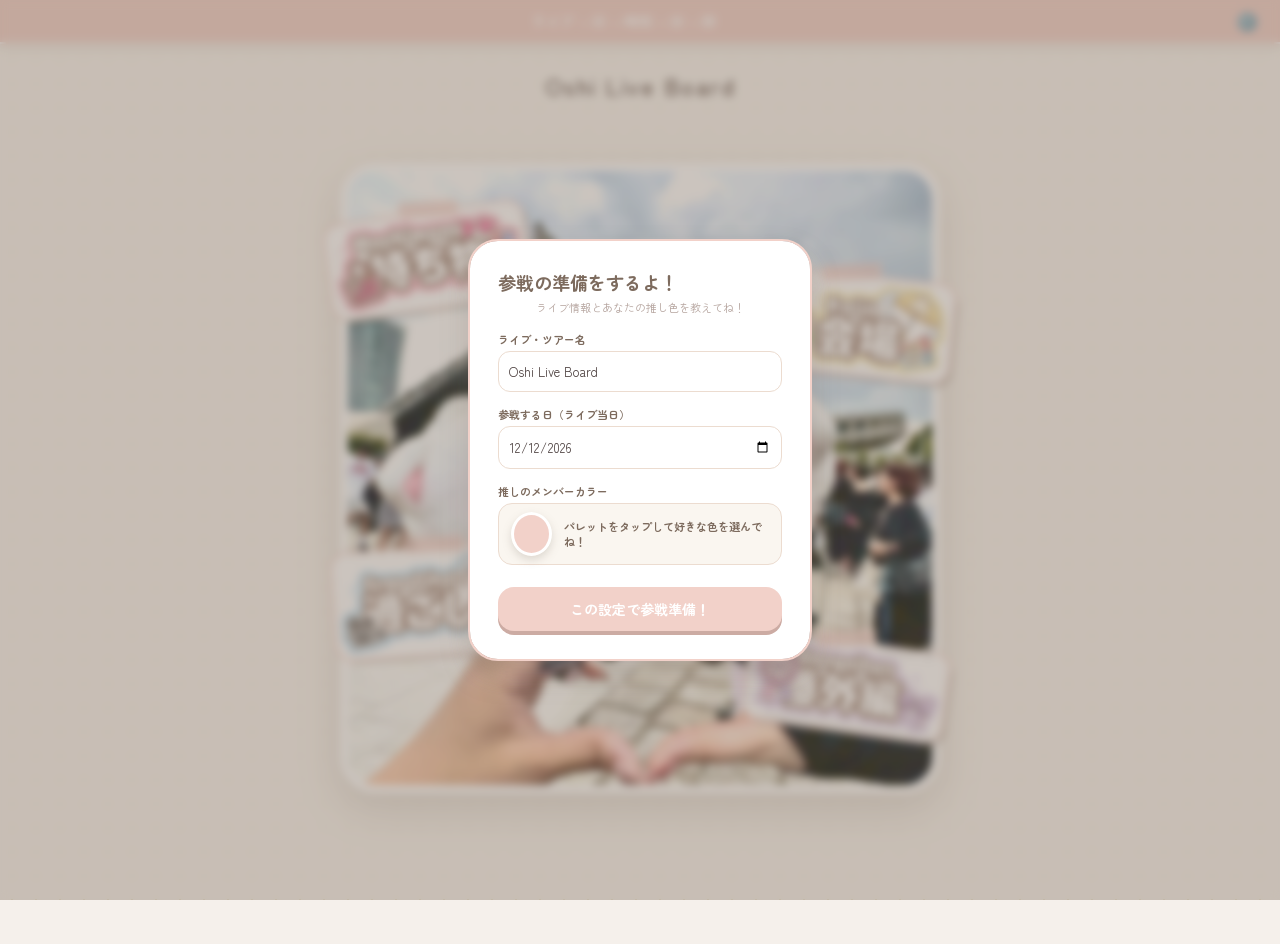
<file: index.html>
<!doctype html>
<html lang="ja">
  <head>
    <meta charset="UTF-8" />
    <meta name="viewport" content="width=device-width, initial-scale=1.0" />
    <title>Oshi Live Board</title>
    <link rel="stylesheet" href="style.css" />
    <script src="common.js" defer></script>
  </head>
  <body>
    <!-- 全体の下地背景 -->
    <div class="app-background"></div>

    <!-- カウントダウンと再設定ボタンの固定ヘッダー -->
    <div class="countdown-bar" id="theme-bar">
      <div class="countdown-text">
        <span>
          ライブ
          <span id="countdown-timer">--日 --時間 --分 --秒</span>
        </span>
      </div>
      <!-- ⚙️ 再設定ボタン -->
      <button class="settings-trigger" onclick="openSetupModal()" title="設定を変更する">⚙️</button>
    </div>

    <!-- メインコンテンツエリア -->
    <div class="content">
      <!-- タイトルヘッダー -->
      <div class="header">
        <h1 id="app-title">Oshi Live Board</h1>
      </div>

      <!-- 推しビジュアルをメインに配置するエリア -->
      <div class="nui-photo-area">
        <div class="nui-photo"></div>

        <!-- ==========================================
           画像ステッカーメニュー（各HTMLへジャンプ）
           ========================================== -->

        <!-- 1. 持ち物 (motimono.png) -->
        <a href="motimono.html" class="sticker-wrapper item-belongings">
          <div class="tape-deco"></div>
          <div class="sticker-menu">
            <!-- 背景を白（#ffffff）にするため、styleにbackground-colorを追加しています -->
            <img
              class="sticker-img-content"
              src="motimono.png"
              alt="持ち物"
              style="background-color: #ffffff"
              onerror="this.src = 'https://placehold.co/300x150/ffffff/7d6b5e?text=🎒+持ち物'"
            />
          </div>
        </a>

        <!-- 2. 会場 (kaizyo.png) -->
        <a href="kaizyo.html" class="sticker-wrapper item-venue">
          <div class="tape-deco"></div>
          <div class="sticker-menu">
            <img
              class="sticker-img-content"
              src="kaizyo.png"
              alt="会場"
              style="background-color: #ffffff"
              onerror="this.src = 'https://placehold.co/300x150/ffffff/7d6b5e?text=📍+会場'"
            />
          </div>
        </a>

        <!-- 3. 過ごし方 (sugosikata.png) -->
        <a href="sugosikata.html" class="sticker-wrapper item-howtospend">
          <div class="tape-deco"></div>
          <div class="sticker-menu">
            <img
              class="sticker-img-content"
              src="sugosikata.png"
              alt="過ごし方"
              style="background-color: #ffffff"
              onerror="this.src = 'https://placehold.co/300x150/ffffff/7d6b5e?text=⏳+過ごし方'"
            />
          </div>
        </a>

        <!-- 4. 番外編 (bangaihen.png) -->
        <a href="bangaihen.html" class="sticker-wrapper item-extra">
          <div class="tape-deco"></div>
          <div class="sticker-menu">
            <img
              class="sticker-img-content"
              src="bangaihen.png"
              alt="番外編"
              style="background-color: #ffffff"
              onerror="this.src = 'https://placehold.co/300x150/ffffff/7d6b5e?text=🎁+番外編'"
            />
          </div>
        </a>
      </div>

      <div class="footer-space"></div>
    </div>

    <!-- ==========================================
       【設定モーダル】（起動時 ＆ ⚙️ボタンクリック時）
       ========================================== -->
    <div id="setup-modal" class="custom-modal setup-active">
      <div class="modal-window setup-window">
        <div class="setup-header">
          <h2>参戦の準備をするよ！</h2>
          <span id="setup-close-btn" class="close-btn" onclick="closeSetupModal()" style="display: none">&times;</span>
        </div>
        <p class="setup-intro">ライブ情報とあなたの推し色を教えてね！</p>

        <div class="input-group">
          <label for="input-title">ライブ・ツアー名</label>
          <input type="text" id="input-title" placeholder="例: OSHI FIRST LIVE" value="Oshi Live Board" />
        </div>

        <div class="input-group">
          <label for="input-date">参戦する日（ライブ当日）</label>
          <input type="date" id="input-date" />
        </div>

        <!-- 🎨 自由なカラーピッカー（カラーパレット風） -->
        <div class="input-group">
          <label for="input-color">推しのメンバーカラー</label>
          <div class="color-picker-wrapper">
            <input type="color" id="input-color" value="#f2d1c9" />
            <span class="color-picker-label">パレットをタップして好きな色を選んでね！</span>
          </div>
        </div>

        <button class="save-btn" id="setup-save-btn" onclick="saveSettings()">この設定で参戦準備！</button>
      </div>
    </div>

    <!-- JavaScript：設定とパレット変更の制御 -->
    <script>
      // 16進数カラーコードを、少し暗い（ダーク）色と不透明度0.7のテープ用カラーに変換する補助関数
      function adjustColor(hex, percent) {
        let num = parseInt(hex.replace("#", ""), 16),
          amt = Math.round(2.55 * percent),
          R = (num >> 16) + amt,
          G = ((num >> 8) & 0x00ff) + amt,
          B = (num & 0x0000ff) + amt;
        return (
          "#" +
          (
            0x1000000 +
            (R < 255 ? (R < 0 ? 0 : R) : 255) * 0x10000 +
            (G < 255 ? (G < 0 ? 0 : G) : 255) * 0x100 +
            (B < 255 ? (B < 0 ? 0 : B) : 255)
          )
            .toString(16)
            .slice(1)
        );
      }

      function hexToRgba(hex, alpha) {
        let r = parseInt(hex.slice(1, 3), 16),
          g = parseInt(hex.slice(3, 5), 16),
          b = parseInt(hex.slice(5, 7), 16);
        return `rgba(${r}, ${g}, ${b}, ${alpha})`;
      }

      window.addEventListener("DOMContentLoaded", () => {
        const savedTitle = localStorage.getItem("oshi_trip_title");
        const savedDate = localStorage.getItem("oshi_trip_date");
        const savedColor = localStorage.getItem("oshi_color") || "#f2d1c9";

        if (savedTitle) {
          document.getElementById("app-title").innerText = savedTitle;
          document.getElementById("input-title").value = savedTitle;
        }
        if (savedDate) {
          document.getElementById("input-date").value = savedDate;
          updateCountdown(savedDate);
          document.getElementById("setup-modal").classList.remove("setup-active");
          document.getElementById("setup-close-btn").style.display = "block";
        } else {
          const defaultDate = new Date();
          defaultDate.setDate(defaultDate.getDate() + 7);
          document.getElementById("input-date").value = defaultDate.toISOString().split("T")[0];
        }

        document.getElementById("input-color").value = savedColor;
        applyThemeColor(savedColor);
      });

      function saveSettings() {
        const titleInput = document.getElementById("input-title").value;
        const dateInput = document.getElementById("input-date").value;
        const colorInput = document.getElementById("input-color").value;

        if (!dateInput) {
          alert("参戦する日を選んでね！");
          return;
        }

        localStorage.setItem("oshi_trip_title", titleInput);
        localStorage.setItem("oshi_trip_date", dateInput);
        localStorage.setItem("oshi_color", colorInput);

        document.getElementById("app-title").innerText = titleInput;
        updateCountdown(dateInput);
        applyThemeColor(colorInput);

        document.getElementById("setup-modal").classList.remove("setup-active");
        document.getElementById("setup-close-btn").style.display = "block";
      }

      function applyThemeColor(hexColor) {
        const darkColor = adjustColor(hexColor, -15); // やや暗い色
        const tapeColor = hexToRgba(hexColor, 0.7); // 半透明色

        document.documentElement.style.setProperty("--theme-main", hexColor);
        document.documentElement.style.setProperty("--theme-dark", darkColor);
        document.documentElement.style.setProperty("--theme-tape", tapeColor);
      }

      // グローバルでタイマーのIDを管理する変数
      let countdownInterval;

      function updateCountdown(targetDateStr) {
        // すでに動いているタイマーがあれば一度止める
        if (countdownInterval) {
          clearInterval(countdownInterval);
        }

        const targetDate = new Date(targetDateStr);
        // ライブ当日の「午前0時0分0秒」をターゲットにします
        // もし開演時間(例: 17:00)に合わせたい場合は、targetDate.setHours(17, 0, 0, 0) などに調整も可能です
        targetDate.setHours(0, 0, 0, 0);

        function refreshTimer() {
          const now = new Date();
          const differenceInTime = targetDate.getTime() - now.getTime();

          const timerSpan = document.getElementById("countdown-timer");
          if (!timerSpan) return;

          if (differenceInTime <= 0) {
            // 当日または終了後の表示
            const isSameDay = now.toDateString() === targetDate.toDateString();
            if (isSameDay) {
              timerSpan.innerHTML = "<strong>本日開催！🔥 最高の1日にしよう！</strong>";
            } else {
              timerSpan.innerHTML = "<strong>無事終了✨ 思い出は永遠に！</strong>";
            }
            clearInterval(countdownInterval);
            return;
          }

          // ミリ秒から日・時間・分・秒を計算
          const days = Math.floor(differenceInTime / (1000 * 60 * 60 * 24));
          const hours = Math.floor((differenceInTime % (1000 * 60 * 60 * 24)) / (1000 * 60 * 60));
          const minutes = Math.floor((differenceInTime % (1000 * 60 * 60)) / (1000 * 60));
          const seconds = Math.floor((differenceInTime % (1000 * 60)) / 1000);

          // 1桁の数字のときに「05秒」のように2桁で揃える（見た目を美しくするため）
          const formatSec = String(seconds).padStart(2, "0");
          const formatMin = String(minutes).padStart(2, "0");
          const formatHrs = String(hours).padStart(2, "0");

          timerSpan.innerHTML = `あと <strong>${days}</strong>日 <strong>${formatHrs}</strong>時間 <strong>${formatMin}</strong>分 <strong>${formatSec}</strong>秒`;
        }

        // 最初に1回実行し、その後は1秒（1000ミリ秒）ごとにずっと実行し続ける
        refreshTimer();
        countdownInterval = setInterval(refreshTimer, 1000);
      }
    </script>
  </body>
</html>
</file>
<file: style.css>
/* 1. フォントの読み込み（必ず一番上！） */
@import url("https://fonts.googleapis.com/css2?family=Zen+Maru+Gothic:wght@400;500;700;900&display=swap");

/* 2. サイト全体のフォントを丸ゴシックに変更 */
body,
input,
textarea,
button,
select {
  font-family:
    "Zen Maru Gothic", "Hiragino Maru Gothic ProN", "ヒラギノ丸ゴ ProN W4", "メイリオ", sans-serif !important;
}

/* ＝ここから下に既存のCSSコード＝ */
/* ==========================================
   0. 推し色テーマを適用するCSS変数
   ========================================== */
:root {
  --theme-main: #f2d1c9;
  --theme-dark: #d4b5ad;
  --theme-tape: rgba(255, 202, 212, 0.65);
}

/* ==========================================
   1. 基本リセットと全体背景
   ========================================== */
* {
  box-sizing: border-box;
  margin: 0;
  padding: 0;
}

body {
  background-color: #f5f0eb;
  font-family: "Helvetica Neue", Arial, "Hiragino Kaku Gothic ProN", sans-serif;
  min-height: 100vh;
  position: relative;
  overflow-x: hidden;
}

.app-background {
  position: fixed;
  top: 0;
  left: 0;
  width: 100vw;
  height: 100vh;
  background-color: #faf6f0;
  background-image: radial-gradient(#e9dec4 1.5px, transparent 1.5px);
  background-size: 24px 24px;
  z-index: 1;
}

/* ==========================================
   2. 固定バー (カウントダウン)
   ========================================== */
.countdown-bar {
  position: fixed;
  top: 0;
  left: 0;
  width: 100%;
  height: 44px;
  background-color: var(--theme-main);
  color: #fff;
  display: flex;
  justify-content: space-between;
  align-items: center;
  padding: 0 16px;
  font-size: 14px;
  font-weight: bold;
  box-shadow: 0 3px 10px rgba(139, 126, 116, 0.2);
  z-index: 50;
  border-bottom: 2px dashed #fff;
  transition: background-color 0.3s ease;
}

.countdown-text {
  flex-grow: 1;
  text-align: center;
}

.countdown-bar strong {
  font-size: 18px;
  text-shadow: 1px 1px 0 rgba(0, 0, 0, 0.1);
  margin: 0 3px;
}

/* ⚙️ボタン */
.settings-trigger {
  background: none;
  border: none;
  font-size: 20px;
  cursor: pointer;
  color: #fff;
  transition: transform 0.3s ease;
  line-height: 1;
  padding: 4px;
}
.settings-trigger:hover {
  transform: rotate(45deg);
}

/* ==========================================
   3. メインレイアウト
   ========================================== */
.content {
  position: relative;
  z-index: 2;
  min-height: calc(100vh - 44px);
  margin-top: 44px;
  padding: 24px 16px;
  display: flex;
  flex-direction: column;
}

.header {
  text-align: center;
  margin-bottom: 16px;
}

.header h1 {
  font-size: 24px;
  color: #7d6b5e;
  font-weight: bold;
  letter-spacing: 1.5px;
  text-shadow:
    2px 2px 0px #fff,
    -2px -2px 0px #fff,
    2px -2px 0px #fff,
    -2px 2px 0px #fff;
}

/* ==========================================
   4. メインビジュアルエリア
   ========================================== */
.nui-photo-area {
  position: relative;
  width: 100%;
  max-width: 600px;
  height: 70vh;
  min-height: 450px;
  margin: auto;
}

.nui-photo {
  width: 100%;
  height: 100%;
  background-image: url("nui.jpg");
  background-size: cover;
  background-position: center;
  background-color: #ffffff;
  border-radius: 36px;
  box-shadow: 0 15px 40px rgba(139, 126, 116, 0.25);
  border: 8px solid #ffffff;
}

/* ==========================================
   5. 画像ステッカーデザイン (シール貼付け風)
   ========================================== */
.sticker-wrapper {
  position: absolute;
  width: 44%;
  max-width: 200px;
  z-index: 10;
  text-decoration: none;
  display: block;
}

.sticker-menu {
  width: 100%;
  padding: 0;
  display: block;
  border-radius: 16px;

  /* 🎁 白フチを5pxに太くし、ステッカー（シール）貼り付け感を演出 */
  border: 5px solid #ffffff;
  outline: 2px solid var(--theme-main);
  overflow: hidden;
  box-shadow: 5px 5px 0px rgba(139, 126, 116, 0.35);
  transition:
    transform 0.2s cubic-bezier(0.175, 0.885, 0.32, 1.275),
    box-shadow 0.2s ease;
}

.sticker-img-content {
  width: 100%;
  height: auto;
  display: block;
  object-fit: contain;
  background-color: #ffffff; /* 👈 画像自体の背景を白（#ffffff）に強制 */
}

/* マスキングテープ装飾 */
.tape-deco {
  position: absolute;
  top: -12px;
  left: 50%;
  transform: translateX(-50%) rotate(-3deg);
  width: 60px;
  height: 16px;
  background-color: var(--theme-tape);
  border-left: 2px dashed rgba(255, 255, 255, 0.5);
  border-right: 2px dashed rgba(255, 255, 255, 0.5);
  z-index: 15;
  pointer-events: none;
}

/* ホバー＆クリックアクション */
.sticker-wrapper:hover .sticker-menu {
  transform: scale(1.05);
}
.sticker-wrapper:active .sticker-menu {
  transform: scale(0.93) translate(3px, 3px) !important;
  box-shadow: 2px 2px 0px rgba(139, 126, 116, 0.35);
}

/* 各ステッカー配置 */
.item-belongings {
  top: 8%;
  left: -2%;
}
.item-belongings .sticker-menu {
  transform: rotate(-8deg);
}

.item-venue {
  top: 18%;
  right: -2%;
}
.item-venue .sticker-menu {
  transform: rotate(6deg);
}

.item-howtospend {
  bottom: 22%;
  left: -1%;
}
.item-howtospend .sticker-menu {
  transform: rotate(-4deg);
}

.item-extra {
  bottom: 10%;
  right: -1%;
}
.item-extra .sticker-menu {
  transform: rotate(8deg);
}

.footer-space {
  height: 40px;
}

/* ==========================================
   6. サブページ共通スタイル
   ========================================== */
.sub-page {
  max-width: 600px;
  margin: 44px auto 0 auto;
}

.sub-header {
  display: flex;
  flex-direction: column;
  align-items: flex-start;
  gap: 8px;
  margin-bottom: 20px;
}

.back-btn {
  background-color: #fff;
  border: 2px solid var(--theme-main);
  color: #7d6b5e;
  padding: 6px 14px;
  border-radius: 12px;
  text-decoration: none;
  font-size: 13px;
  font-weight: bold;
  box-shadow: 0 4px 0px var(--theme-dark);
  transition:
    transform 0.1s,
    box-shadow 0.1s;
}
.back-btn:active {
  transform: translateY(2px);
  box-shadow: 0 2px 0px var(--theme-dark);
}

.sub-header h2 {
  font-size: 20px;
  color: #7d6b5e;
  margin-top: 8px;
}

/* メニュー内カード */
.card {
  background-color: #fff;
  border-radius: 24px;
  border: 4px solid #fff;
  outline: 2.5px solid var(--theme-main);
  box-shadow: 0 10px 25px rgba(139, 126, 116, 0.2);
  padding: 24px;
}

/* ==========================================
   7. 設定モーダル（カラーピッカー）
   ========================================== */
.custom-modal {
  position: fixed;
  top: 0;
  left: 0;
  width: 100vw;
  height: 100vh;
  background: rgba(125, 107, 94, 0.4);
  backdrop-filter: blur(4px);
  display: flex;
  justify-content: center;
  align-items: center;
  z-index: 100;
  padding: 20px;
  opacity: 0;
  pointer-events: none;
  transition: opacity 0.3s ease;
}

.custom-modal.setup-active {
  opacity: 1;
  pointer-events: auto;
}

.modal-window {
  background-color: #fff;
  width: 100%;
  max-width: 340px;
  border-radius: 28px;
  border: 4px solid #fff;
  outline: 2.5px solid var(--theme-main);
  box-shadow: 0 15px 30px rgba(139, 126, 116, 0.3);
  padding: 24px;
  display: flex;
  flex-direction: column;
  transform: scale(0.8);
  transition:
    transform 0.3s cubic-bezier(0.175, 0.885, 0.32, 1.275),
    outline-color 0.3s;
}

.custom-modal.setup-active .modal-window {
  transform: scale(1);
}

.setup-header {
  display: flex;
  justify-content: space-between;
  align-items: center;
  margin-bottom: 4px;
}

.close-btn {
  font-size: 24px;
  font-weight: bold;
  color: #b5a49e;
  cursor: pointer;
  line-height: 1;
}

.setup-window h2 {
  font-size: 18px;
  color: #7d6b5e;
}
.setup-intro {
  font-size: 11px;
  color: #b5a49e;
  margin-bottom: 16px;
  text-align: center;
}

.input-group {
  text-align: left;
  margin-bottom: 14px;
}
.input-group label {
  display: block;
  font-size: 11px;
  font-weight: bold;
  color: #7d6b5e;
  margin-bottom: 4px;
}
.input-group input[type="text"],
.input-group input[type="date"] {
  width: 100%;
  padding: 10px;
  border-radius: 12px;
  border: 1.5px solid #ecdcd0;
  font-family: inherit;
  font-size: 13px;
  color: #4a3e3d;
  outline: none;
}
.input-group input:focus {
  border-color: var(--theme-main);
}

/* 🎨 カラーピッカー装飾（カラーパレット風） */
.color-picker-wrapper {
  display: flex;
  align-items: center;
  gap: 12px;
  background-color: #faf6f0;
  padding: 8px 12px;
  border-radius: 14px;
  border: 1.5px solid #ecdcd0;
}

.color-picker-wrapper input[type="color"] {
  -webkit-appearance: none;
  border: none;
  width: 44px;
  height: 44px;
  border-radius: 50%;
  cursor: pointer;
  background: none;
  box-shadow: 0 4px 8px rgba(139, 126, 116, 0.25);
  transition: transform 0.2s;
}
.color-picker-wrapper input[type="color"]:hover {
  transform: scale(1.1);
}
.color-picker-wrapper input[type="color"]::-webkit-color-swatch-wrapper {
  padding: 0;
}
.color-picker-wrapper input[type="color"]::-webkit-color-swatch {
  border: 3px solid #ffffff;
  border-radius: 50%;
}

.color-picker-label {
  font-size: 11px;
  color: #7d6b5e;
  line-height: 1.4;
  font-weight: bold;
}

/* 保存ボタン */
.save-btn {
  background-color: var(--theme-main);
  color: #fff;
  border: none;
  font-weight: bold;
  font-size: 14px;
  padding: 12px;
  border-radius: 16px;
  cursor: pointer;
  margin-top: 8px;
  box-shadow: 0 4px 0px var(--theme-dark);
  transition:
    transform 0.1s,
    box-shadow 0.1s,
    background-color 0.3s;
}
.save-btn:active {
  transform: translateY(3px);
  box-shadow: 0 1px 0px var(--theme-dark);
}

/* ==========================================
   8. コンテンツ内容（各詳細ページ用）
   ========================================== */
.modal-lead {
  font-weight: bold;
  color: #b5a49e;
  margin-bottom: 16px;
  font-size: 12px;
}

.checklist {
  list-style-type: none;
  text-align: left;
}
.checklist li {
  margin-bottom: 12px;
}
.checklist label {
  display: flex;
  align-items: flex-start;
  gap: 10px;
  font-size: 13px;
  cursor: pointer;
  color: #4a3e3d;
}
.checklist input[type="checkbox"] {
  accent-color: var(--theme-main);
  width: 18px;
  height: 18px;
  margin-top: 2px;
  flex-shrink: 0;
}

.venue-card {
  background-color: #faf6f0;
  border-radius: 16px;
  padding: 16px;
  border: 1px solid #ecdcd0;
  text-align: left;
  font-size: 13px;
  color: #4a3e3d;
}
.venue-card h4 {
  font-size: 16px;
  color: #7d6b5e;
  margin-bottom: 10px;
}
.mini-map-placeholder {
  background-color: #ffffff;
  border-radius: 12px;
  padding: 10px;
  text-align: center;
  margin-top: 14px;
  color: #7d6b5e;
  font-weight: bold;
  font-size: 12px;
  border: 2px dashed var(--theme-main);
  transition: background-color 0.2s;
}
.mini-map-placeholder:hover {
  background-color: var(--theme-main);
  color: #fff;
}

.timeline-simple {
  border-left: 2px dashed var(--theme-main);
  padding-left: 18px;
  margin-left: 8px;
  text-align: left;
}
.time-step {
  position: relative;
  margin-bottom: 20px;
  font-size: 13px;
  color: #4a3e3d;
  line-height: 1.6;
}
.time-step strong {
  display: inline-block;
  color: #7d6b5e;
  font-size: 14px;
  margin-right: 4px;
}
.time-step::before {
  content: "✨";
  position: absolute;
  left: -28px;
  top: 0px;
  font-size: 12px;
}

.extra-content {
  background-color: #faf6f0;
  border-radius: 16px;
  padding: 16px;
  border: 1px solid #ecdcd0;
  text-align: left;
  font-size: 13px;
  color: #4a3e3d;
  line-height: 1.6;
}
/* =================================================================
   🎨 あんスタ風ペタペタステッカーのスタイル
   ================================================================= */
/* カードや親要素をステッカー配置の基準にする */
.card,
.form-section,
.media-card {
  position: relative;
}

.sticker {
  position: absolute;
  z-index: 10;
  pointer-events: none; /* 下の要素のクリックを邪魔しない */
  filter: drop-shadow(2px 4px 6px rgba(125, 107, 94, 0.22));
  transition: transform 0.3s ease;
}

/* 各ステッカー個別のサイズ・傾き */
.stk-penlight {
  transform: rotate(-15deg);
  width: 62px;
}
.stk-ticket {
  transform: rotate(12deg);
  width: 72px;
}
.stk-nui {
  transform: rotate(-8deg);
  width: 65px;
}
.stk-card {
  transform: rotate(10deg);
  width: 62px;
}
.stk-glasses {
  transform: rotate(-12deg);
  width: 65px;
}
.stk-wallet {
  transform: rotate(15deg);
  width: 58px;
}

/* スマホ表示でのサイズ自動微調整 */
@media (max-width: 480px) {
  .sticker {
    transform: scale(0.85);
  }
}
</file>
